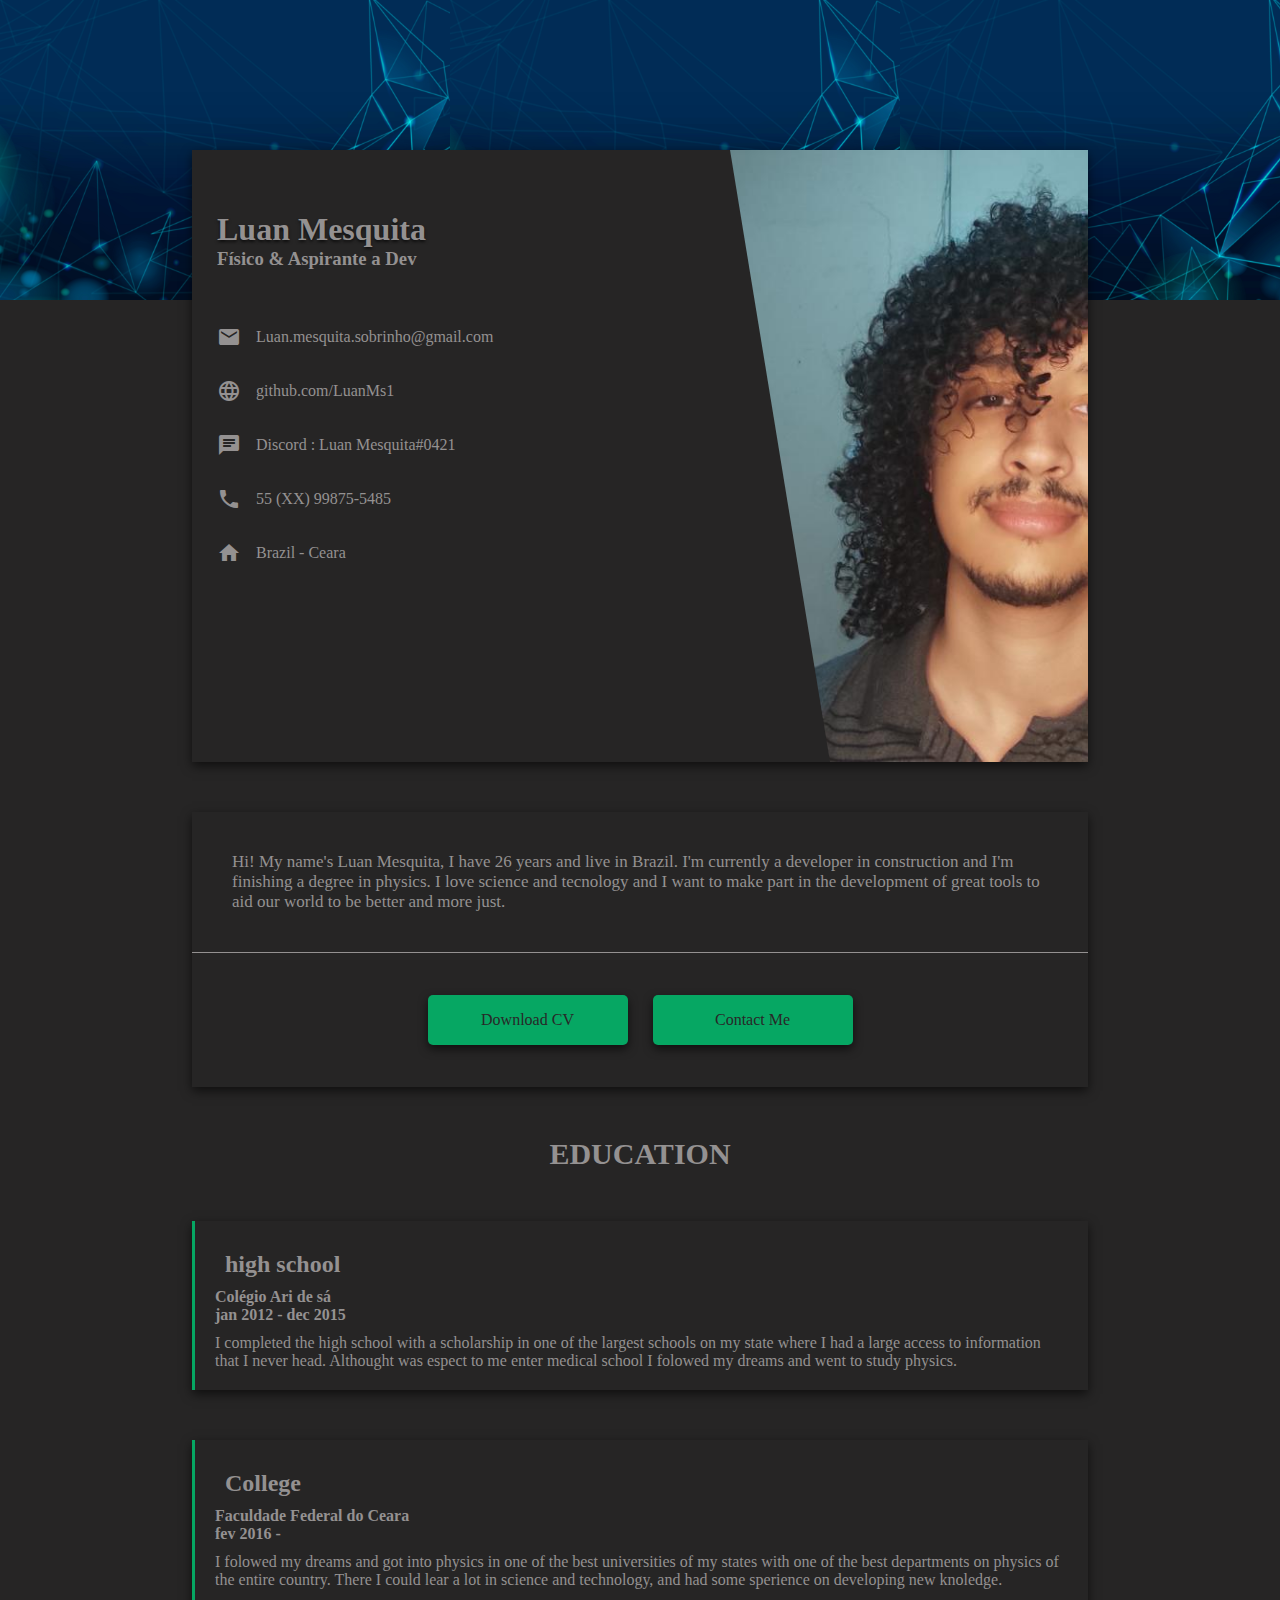
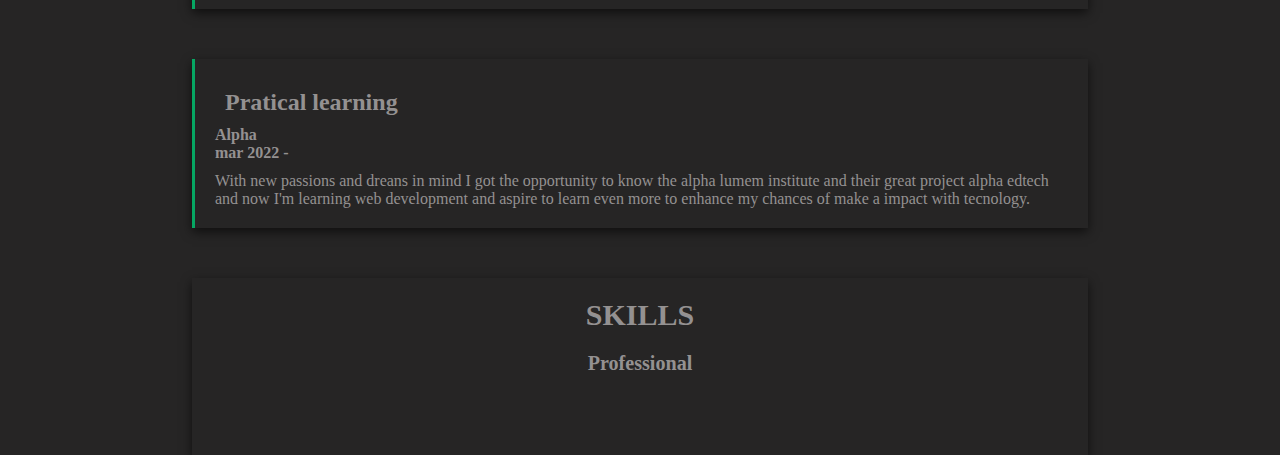
<file: index.html>
<!DOCTYPE html>
<html lang="en">
<head>
    <meta charset="UTF-8">
    <meta http-equiv="X-UA-Compatible" content="IE=edge">
    <meta name="viewport" content="width=device-width, initial-scale=1.0">
    <link rel="stylesheet" href="./css/styles.css" />
    <link href="https://fonts.googleapis.com/icon?family=Material+Icons"
      rel="stylesheet">
    <title>Currículo Luan</title>
</head>
<body>
    <header></header>
    
    <main>
        <div class="card wd sdw">
            <div class="info">
                <h1>Luan Mesquita</h1>
                <h3>Físico & Aspirante a Dev</h3>
                <ul>
                    <li  id="email">
                        <span class="material-icons">mail</span>
                        <span class="content"> Luan.mesquita.sobrinho@gmail.com </span>
                    </li>
                    <li >
                        <span class="material-icons">language</span>
                        <span class="content"> github.com/LuanMs1 </span>
                    </li>
                    <li >
                        <span class="material-icons">chat</span>
                        <span class="content"> Discord : Luan Mesquita#0421 </span>
                    </li>
                    <li >
                        
                        <span class="material-icons">phone</span>
                        <span class="content"> 55 (XX) 99875-5485 </span>
                    </li>
                    <li >
                        <span class="material-icons">home</span>
                        <span class="content"> Brazil - Ceara </span>
                    </li>
                </ul>
    
            </div>
            <div class="image">
                <img src="./images/foto-luan.jpg" alt="foto">
                <div class="triangle"></div>    
            </div>
        </div>
        <div class="description wd sdw">
            <div class="about">
                <p>
                    Hi! My name's Luan Mesquita, I have 26 years and live in Brazil. I'm currently a developer in construction and
                    I'm finishing a degree in physics. I love science and tecnology and I want to make part in the development of great
                    tools to aid our world to be better and more just.
                </p>
            </div>
            <div class="about-btn">
                <a class="btn sdw" id="download">Download CV</a>
                <a class="btn sdw" id="contact">Contact Me</a>
            </div>           

        </div>
        <div class="education wd">
            <div class="title">
                <p>EDUCATION</p>
            </div>
            <div class="block">
                <div class="card-info sdw">
                    <h2>high school</h3>
                    <h4>Colégio Ari de sá</h4>
                    <h4>jan 2012 - dec 2015</h4>
                    <p>
                        I completed the high school with a scholarship
                        in one of the largest schools on my state where
                        I had a large access to information that I never
                        head. Althought was espect to me enter medical school
                        I folowed my dreams and went to study physics.
                    </p>
                </div>
            </div>
            <div class="block">
                <div class="card-info sdw">
                    <h2>College</h2>
                    <h4>Faculdade Federal do Ceara</h4>
                    <h4>fev 2016 - </h4>
                    <p>
                        I folowed my dreams and got into physics
                        in one of the best universities of my states
                        with one of the best departments on physics of
                        the entire country. There I could lear a lot in science
                        and technology, and had some sperience on developing 
                        new knoledge.
                    </p>
                </div>
            </div>
            <div class="block">
                <div class="card-info sdw">
                    <h2>Pratical learning</h2>
                    <h4>Alpha</h4>
                    <h4>mar 2022 -</h4>
                    <p>
                        With new passions and dreans in mind 
                        I got the opportunity to know the alpha lumem
                        institute and their great project alpha edtech
                        and now I'm learning web development and aspire 
                        to learn even more to enhance my chances of make
                        a impact with tecnology.
                    </p>
                </div>
            </div>

        </div>
        <div class="skills wd sdw">
            <div class="title">
                <p>SKILLS</p>
                <div class="skills">
                    <div class="skill-title">
                        <h6>Professional</h6>
                    </div>
                    
                </div>
                <div class="skills">
                    <div class="skill-title"></div>
                </div>
            </div>

        </div>
    </main>
</body>
</html>
</file>
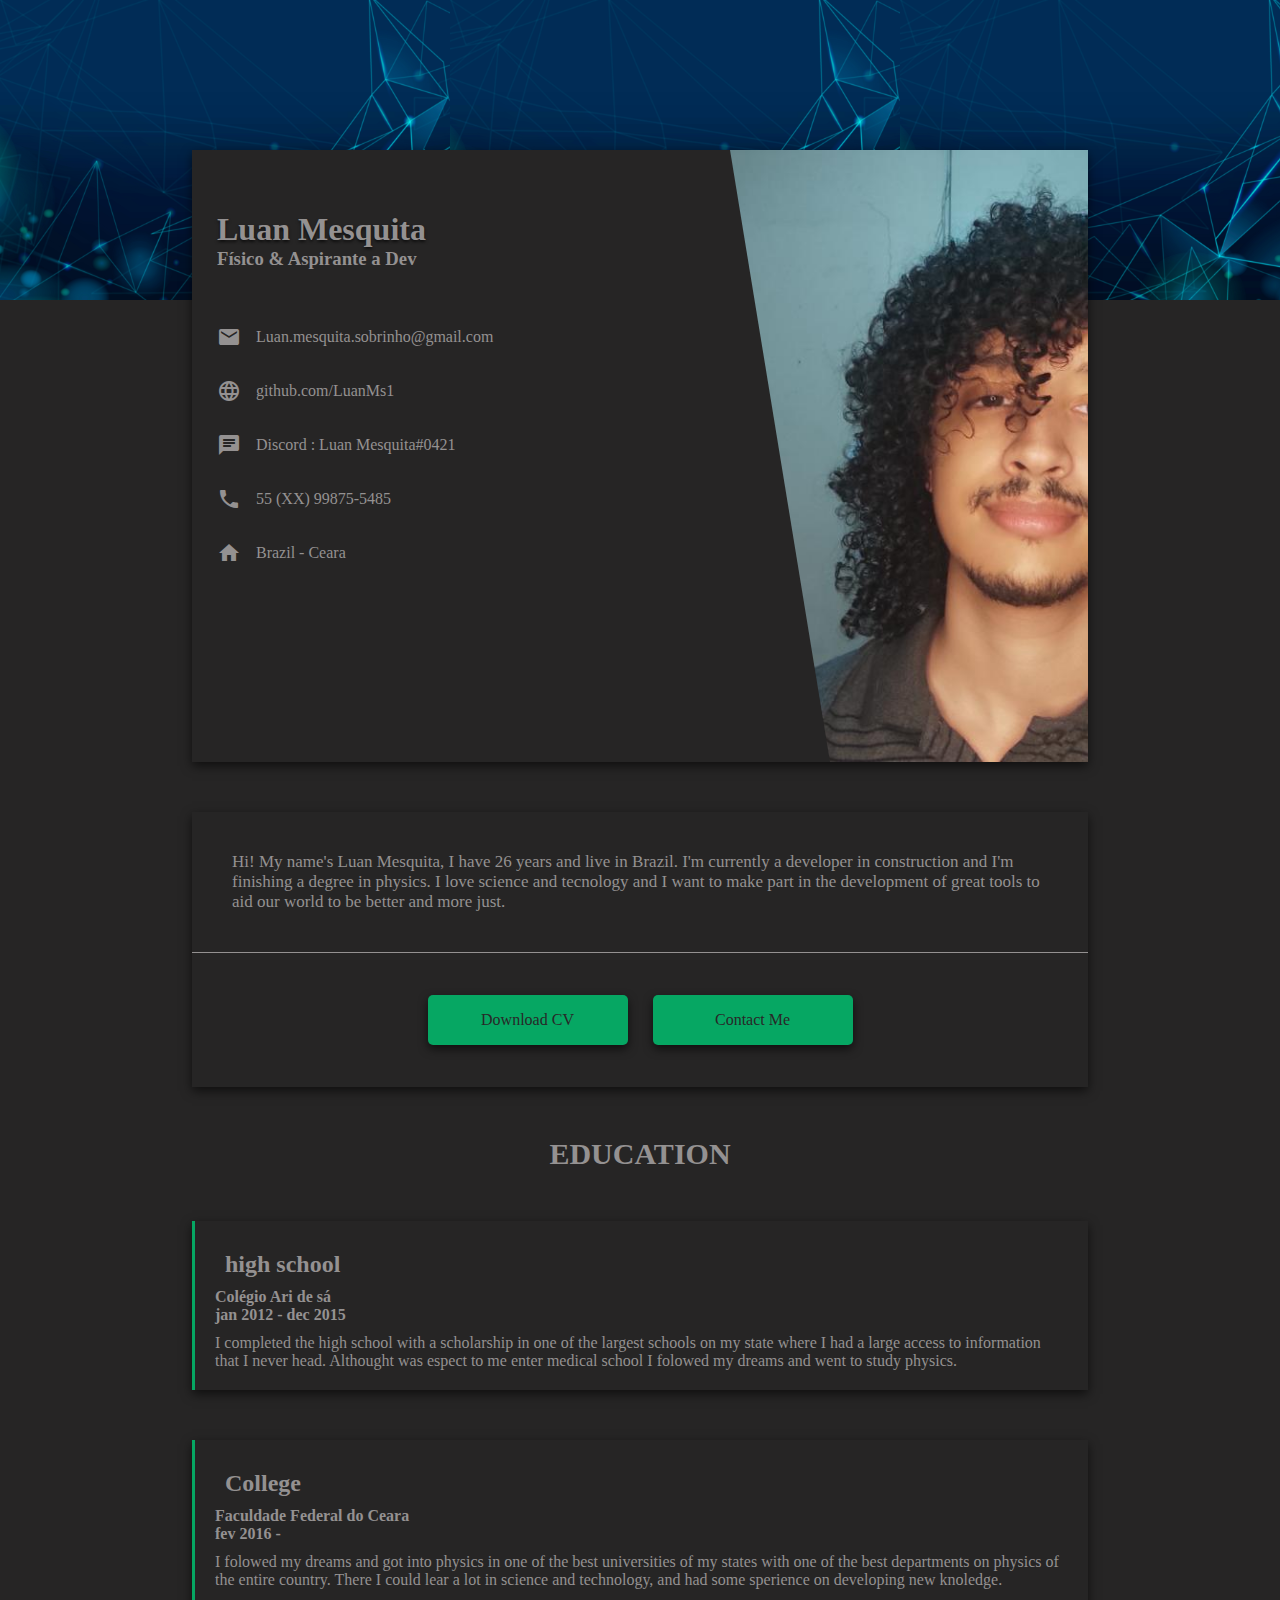
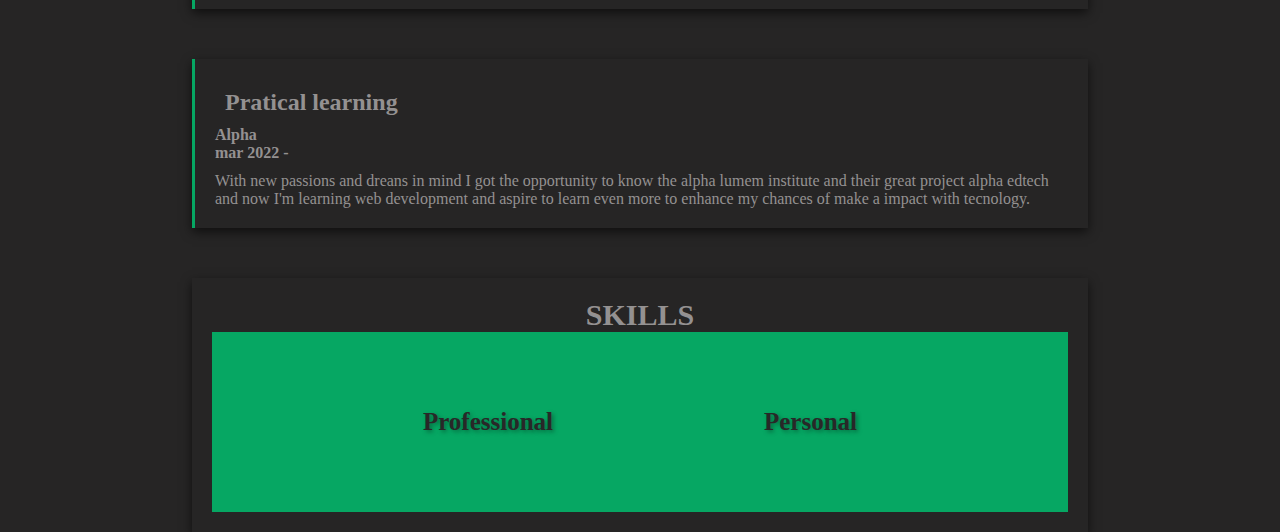
<file: curriculo-web.html>
<!DOCTYPE html>
<html lang="en">
<head>
    <meta charset="UTF-8">
    <meta http-equiv="X-UA-Compatible" content="IE=edge">
    <meta name="viewport" content="width=device-width, initial-scale=1.0">
    <link rel="stylesheet" href="./css/styles.css" />
    <link href="https://fonts.googleapis.com/icon?family=Material+Icons"
      rel="stylesheet">
    <title>Currículo Luan</title>
</head>
<body>
    <header></header>
    
    <main>
        <div class="card wd sdw">
            <div class="info">
                <h1>Luan Mesquita</h1>
                <h3>Físico & Aspirante a Dev</h3>
                <ul>
                    <li  id="email">
                        <span class="material-icons">mail</span>
                        <span class="content"> Luan.mesquita.sobrinho@gmail.com </span>
                    </li>
                    <li >
                        <span class="material-icons">language</span>
                        <span class="content"> github.com/LuanMs1 </span>
                    </li>
                    <li >
                        <span class="material-icons">chat</span>
                        <span class="content"> Discord : Luan Mesquita#0421 </span>
                    </li>
                    <li >
                        
                        <span class="material-icons">phone</span>
                        <span class="content"> 55 (XX) 99875-5485 </span>
                    </li>
                    <li >
                        <span class="material-icons">home</span>
                        <span class="content"> Brazil - Ceara </span>
                    </li>
                </ul>
    
            </div>
            <div class="image">
                <img src="./images/foto-luan.jpg" alt="foto">
                <div class="triangle"></div>    
            </div>
        </div>
        <div class="description wd sdw">
            <div class="about">
                <p>
                    Hi! My name's Luan Mesquita, I have 26 years and live in Brazil. I'm currently a developer in construction and
                    I'm finishing a degree in physics. I love science and tecnology and I want to make part in the development of great
                    tools to aid our world to be better and more just.
                </p>
            </div>
            <div class="about-btn">
                <a class="btn sdw" id="download">Download CV</a>
                <a class="btn sdw" id="contact">Contact Me</a>
            </div>           

        </div>
        <div class="education wd">
            <div class="title">
                <p>EDUCATION</p>
            </div>
            <div class="block">
                <div class="card-info sdw">
                    <h2>high school</h3>
                    <h4>Colégio Ari de sá</h4>
                    <h4>jan 2012 - dec 2015</h4>
                    <p>
                        I completed the high school with a scholarship
                        in one of the largest schools on my state where
                        I had a large access to information that I never
                        head. Althought was espect to me enter medical school
                        I folowed my dreams and went to study physics.
                    </p>
                </div>
            </div>
            <div class="block">
                <div class="card-info sdw">
                    <h2>College</h2>
                    <h4>Faculdade Federal do Ceara</h4>
                    <h4>fev 2016 - </h4>
                    <p>
                        I folowed my dreams and got into physics
                        in one of the best universities of my states
                        with one of the best departments on physics of
                        the entire country. There I could lear a lot in science
                        and technology, and had some sperience on developing 
                        new knoledge.
                    </p>
                </div>
            </div>
            <div class="block">
                <div class="card-info sdw">
                    <h2>Pratical learning</h2>
                    <h4>Alpha</h4>
                    <h4>mar 2022 -</h4>
                    <p>
                        With new passions and dreans in mind 
                        I got the opportunity to know the alpha lumem
                        institute and their great project alpha edtech
                        and now I'm learning web development and aspire 
                        to learn even more to enhance my chances of make
                        a impact with tecnology.
                    </p>
                </div>
            </div>

        </div>
        <div class="skills wd sdw">
            <div class="title">
                <p>SKILLS</p>
            </div>
            <div class="skills-container">
                <div class="skills-bar">
                    <div class="skills-title">
                        <p>Professional</p>
                    </div>
                </div>
                <div class="skills-bar">
                    <div class="skills-title">
                        <p>Personal</p>
                    </div>
                </div>
                
            </div>

        </div>
    </main>
</body>
</html>
</file>
<file: css/styles.css>
*{
    margin:0;
    padding:0;
    box-sizing: border-box;
    --primary--collor:#262525;
    --secondary--collor:#06A763;
    --text--collor:#949191;
    --text--btn--collor:#282828;
}

body{
    display: flex;
    flex-direction: column;
    background-color: var(--primary--collor);
    /* align-items: center; */
}
header{
    margin-bottom:0;
}
main{
    display: flex;
    flex-direction: column;
    align-items: center;
    gap:50px;
    /* background-color: rgb(94, 86, 86); */
}
.wd{
    width: 70vw;
}
.sdw{
    box-shadow: 0 4px 10px rgba(0, 0, 0, 0.6);
    /* box-shadow: 0 4px 5px black; */
    

}


header{
    height: 300px;
    background-image: url(../images/background.jpg);
    background-size:contain ;
}

.card{
    display: flex;
    flex-direction: row;
    justify-content: space-between;
    align-items: center;
    background-color: var(--primary--collor);
    margin-top: -150px;
    height: 68vh;
}
h1{
    text-shadow: 0 2px 3px rgba(0, 0, 0, 0.644);
}
.info{
    color: var(--text--collor);
    height: 80%;
    width: 31,5vw;
    margin-left:25px;
}
.info ul{
    list-style:none;
    margin-top:40px;
}
.info ul li{
    display: flex;
    gap:15px;
    align-items: center;
    height: 6vh;
}
.info ul li img{
    display: inline;
    height: 20px;
    padding:auto;
}
.image{
    height: 100%;
    position:relative;
    overflow: hidden;
    width: 40%;
}
.image img{
    height: 100%;
}

.triangle{
    top:0;
    position: absolute;
    border-style: solid;
    border-width:68vh 0px 0px 100px;
    border-color:transparent transparent transparent #262525 ;
}

.description{
    color:var(--text--collor);
}
.about{
    padding:40px;    
    font-size:17px;
}
.about-btn{
    display: flex;
    justify-content: center;
    align-items: center;
    gap:25px;
    height: 15vh;
    border-top:solid 1px var(--text--collor);
    
}

.btn{
    display: flex;
    flex-wrap: wrap;
    justify-content: center;
    align-items: center;
    width: 200px;
    height: 50px;
    border-radius: 5px;
    background-color: var(--secondary--collor);
    color:var(--text--btn--collor);
}

.education{
    display: flex;
    flex-flow:column nowrap;
    gap:50px;
}
.title{
    font-size:30px;
    font-weight: 550;
    text-align: center;
    color:var(--text--collor);
}
.card-info{
    padding:20px;
    color:var(--text--collor);
    border-left-style: solid;
    border-left-color:var(--secondary--collor);
}
.card-info h2{
    padding:10px;
}
.card-info p{
    margin-top:10px;
}


.skills{
    padding:20px;  
     
}

.skills-container{
    display: flex;
    flex-flow: row nowrap;
    justify-content: space-evenly;
    align-items: center;
    height: 20vh;
    background-color: var(--secondary--collor);
    color:var(--text--btn--collor);
}
.skills-bar{
    display: flex;
    flex-flow: column nowrap;

}

.skills-title{
    font-size:25px;
    font-weight: bold;
    text-shadow: 2px 2px 4px  rgba(0, 0, 0, 0.35);
}
</file>
